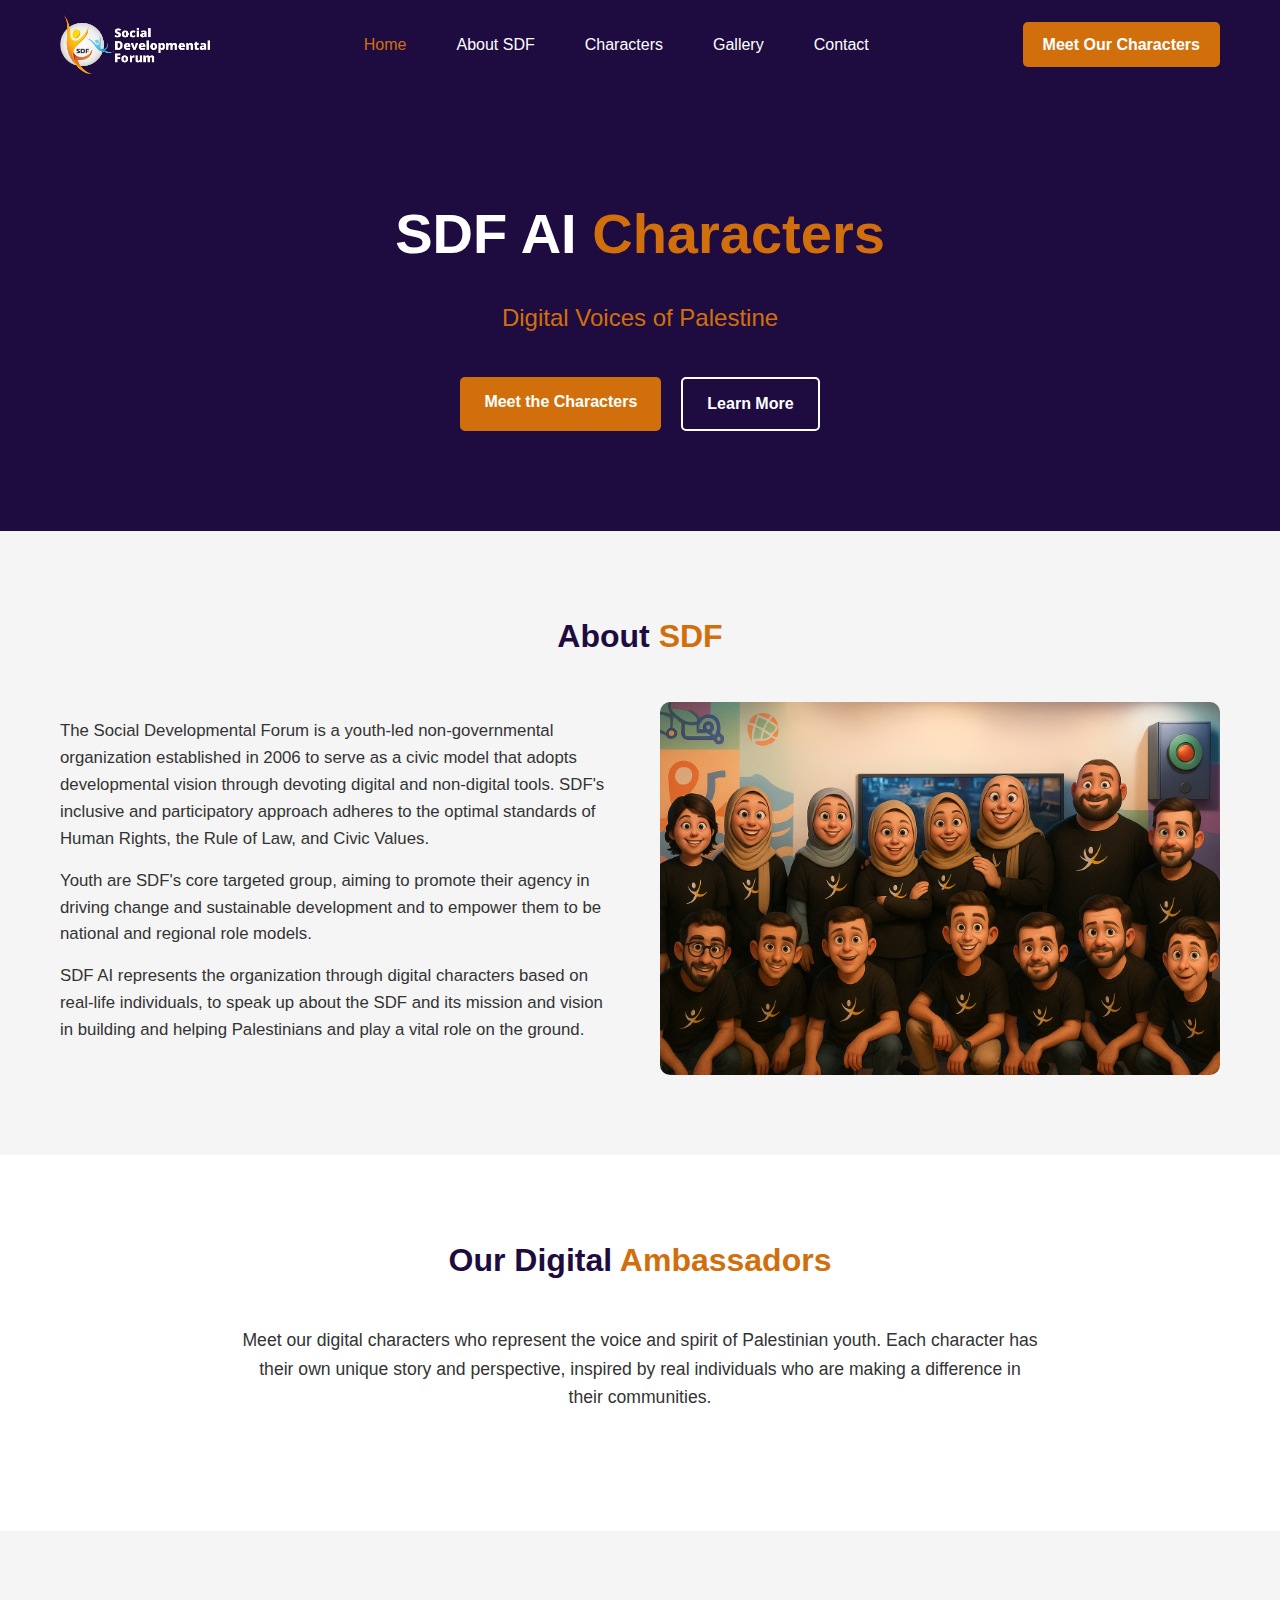
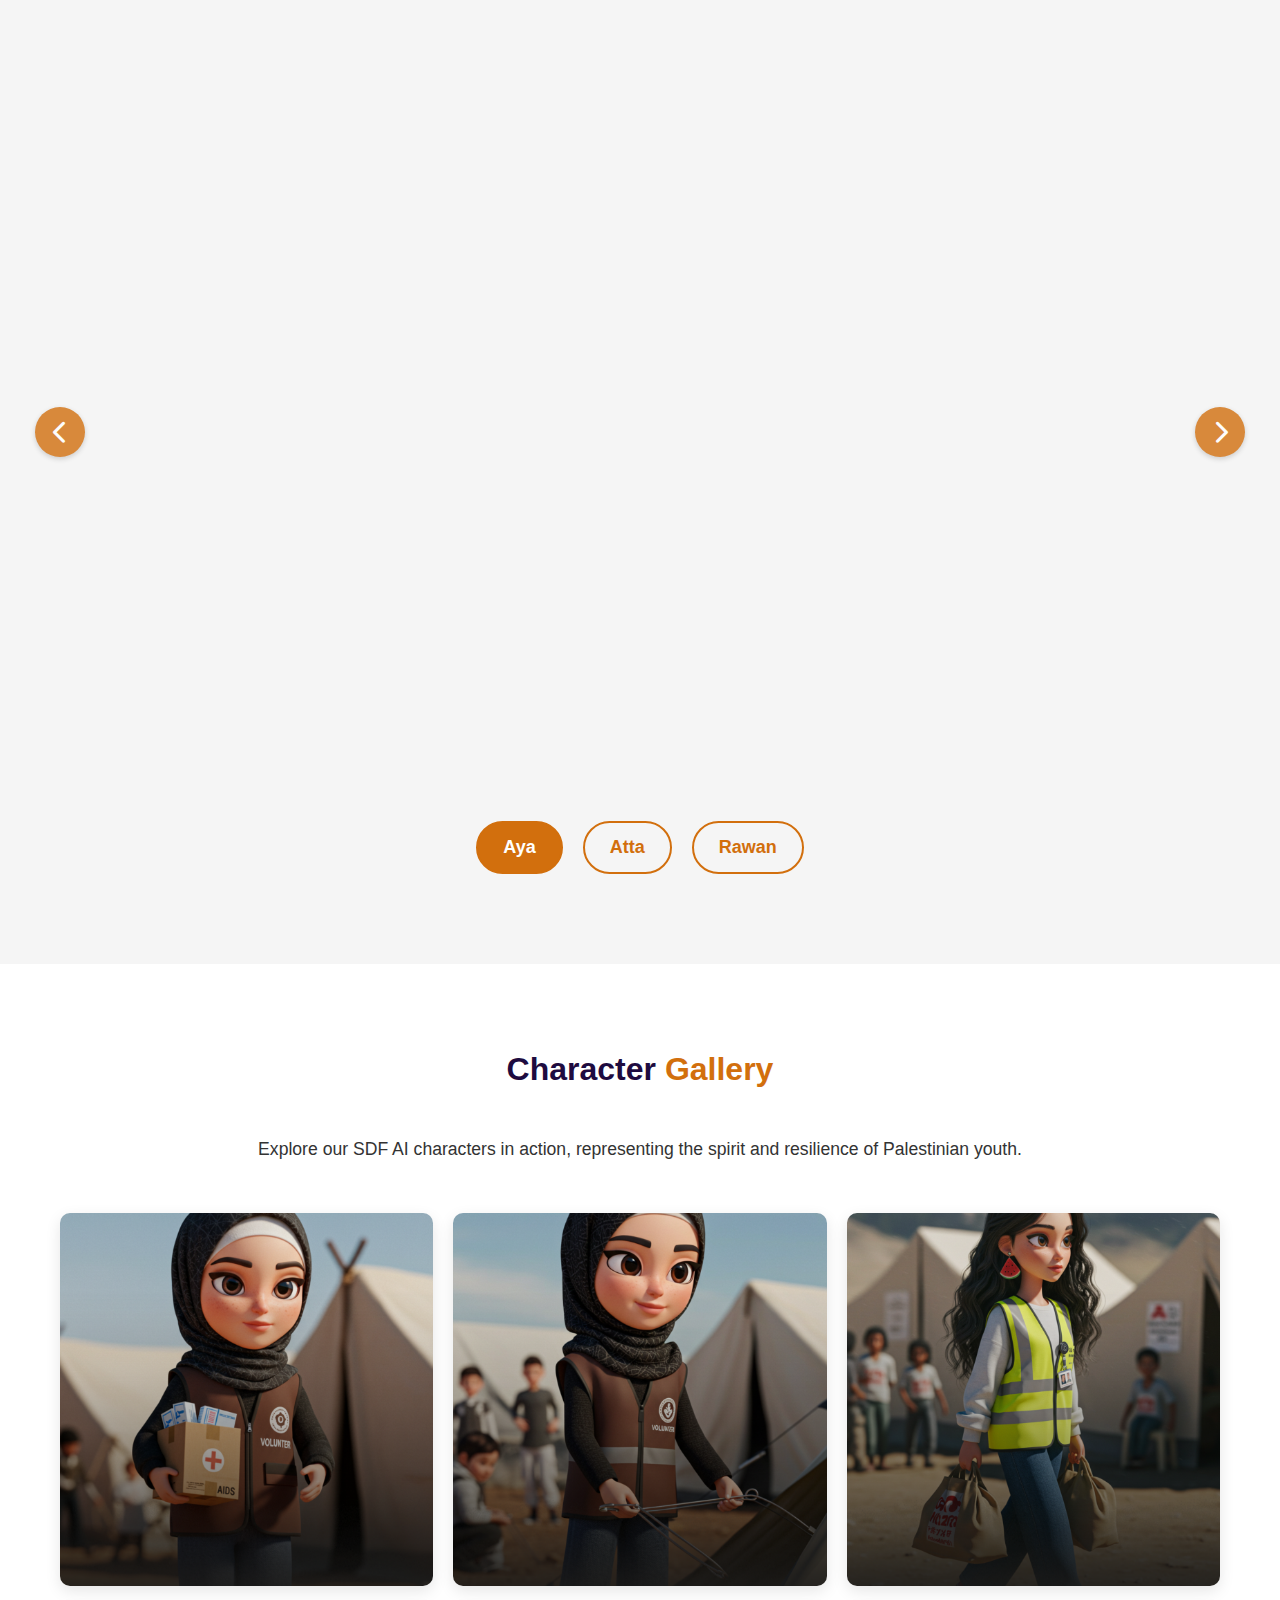
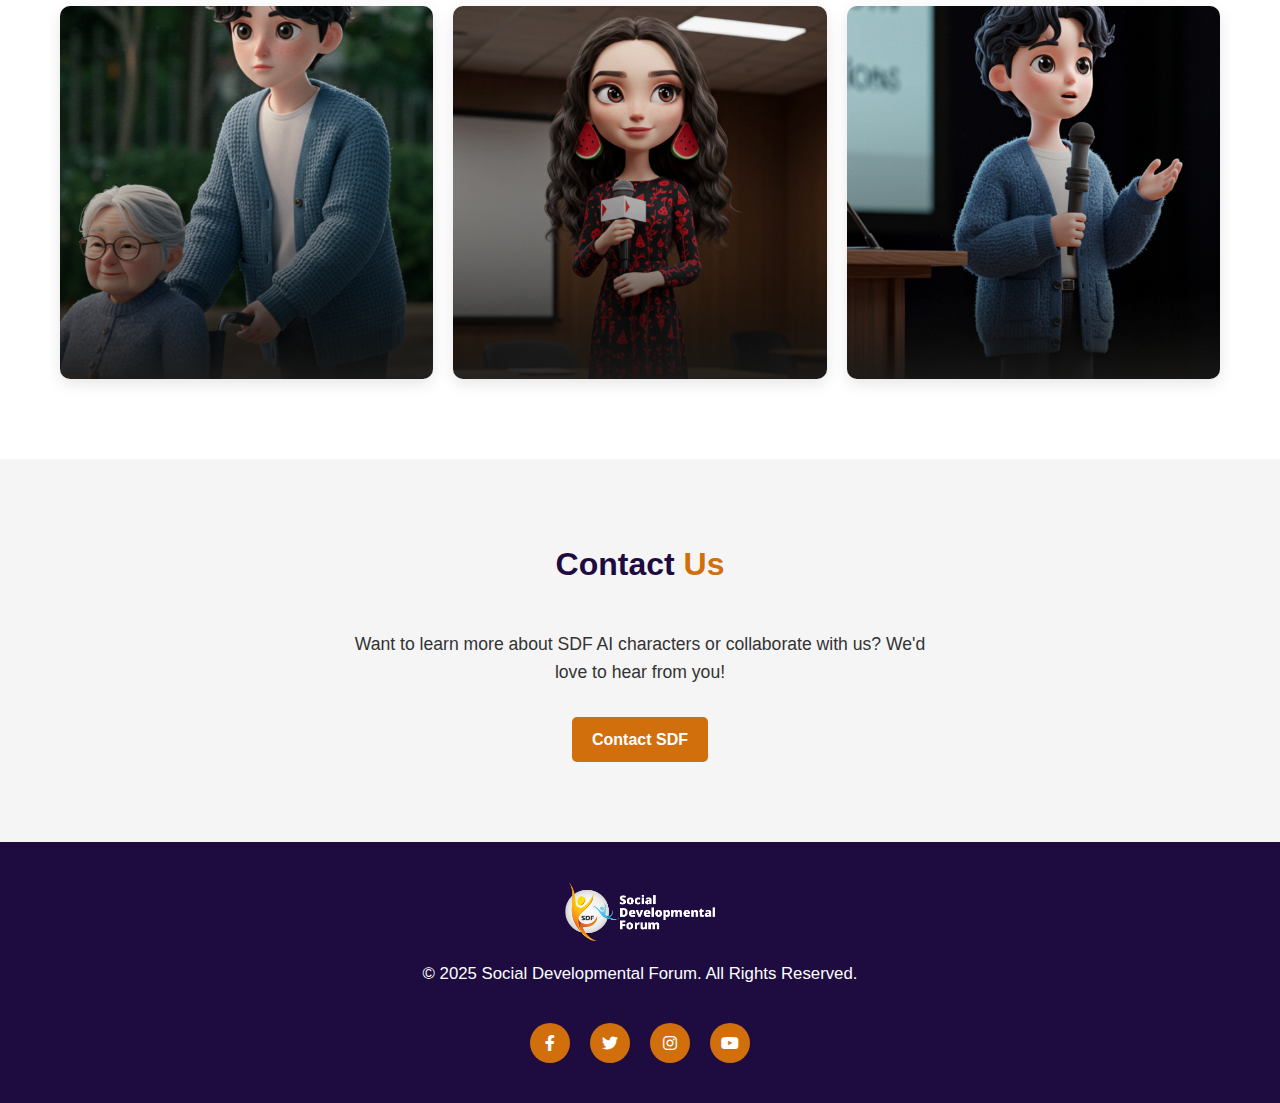
<file: index.html>
<!DOCTYPE html>
<html lang="en">
<head>
    <meta charset="UTF-8">
    <meta name="viewport" content="width=device-width, initial-scale=1.0">
    <title>SDF AI - Meet Our Characters</title>
    <link rel="stylesheet" href="styles.css">
    <link rel="stylesheet" href="slideshow.css">
    <link rel="stylesheet" href="https://cdnjs.cloudflare.com/ajax/libs/font-awesome/6.0.0-beta3/css/all.min.css">
</head>
<body>
    <!-- Header Section -->
    <header>
        <div class="container">
            <div class="header-content">
                <div class="logo-container">
                    <img src="assets/SDFEN.png" alt="SDF Logo" class="logo">
                </div>
                <nav class="main-nav">
                    <ul>
                        <li><a href="#" class="active">Home</a></li>
                        <li><a href="#about">About SDF</a></li>
                        <li><a href="#characters">Characters</a></li>
                        <li><a href="#gallery">Gallery</a></li>
                        <li><a href="#contact">Contact</a></li>
                    </ul>
                </nav>
                <div class="cta-button">
                    <a href="#characters">Meet Our Characters</a>
                </div>
            </div>
        </div>
    </header>

    <!-- Hero Section -->
    <section id="hero">
        <div class="container">
            <div class="hero-content">
                <h1>SDF AI <span>Characters</span></h1>
                <p>Digital Voices of Palestine</p>
                <div class="hero-buttons">
                    <a href="#characters" class="btn primary-btn">Meet the Characters</a>
                    <a href="#about" class="btn secondary-btn">Learn More</a>
                </div>
            </div>
        </div>
    </section>

    <!-- About SDF Section -->
    <section id="about">
        <div class="container">
            <div class="section-header">
                <h2>About <span>SDF</span></h2>
            </div>
            <div class="about-content">
                <div class="about-text">
                    <p>The Social Developmental Forum is a youth-led non-governmental organization established in 2006 to serve as a civic model that adopts developmental vision through devoting digital and non-digital tools. SDF's inclusive and participatory approach adheres to the optimal standards of Human Rights, the Rule of Law, and Civic Values.</p>
                    <p>Youth are SDF's core targeted group, aiming to promote their agency in driving change and sustainable development and to empower them to be national and regional role models.</p>
                    <p>SDF AI represents the organization through digital characters based on real-life individuals, to speak up about the SDF and its mission and vision in building and helping Palestinians and play a vital role on the ground.</p>
                </div>
                <div class="about-image">
                    <img src="assets/Untitled design (14).png" alt="SDF Team">
                </div>
            </div>
        </div>
    </section>

    <!-- Character Introduction Section -->
    <section id="intro">
        <div class="container">
            <div class="section-header">
                <h2>Our Digital <span>Ambassadors</span></h2>
            </div>
            <div class="intro-content">
                <p>Meet our digital characters who represent the voice and spirit of Palestinian youth. Each character has their own unique story and perspective, inspired by real individuals who are making a difference in their communities.</p>
            </div>
        </div>
    </section>

    <!-- Character Showcase Section -->
    <section id="characters">
        <div class="container">
            <div class="character-slideshow-wrapper">
                <!-- Navigation Arrows -->
                <button class="slideshow-arrow prev-arrow" aria-label="Previous character">
                    <i class="fas fa-chevron-left"></i>
                </button>
                <button class="slideshow-arrow next-arrow" aria-label="Next character">
                    <i class="fas fa-chevron-right"></i>
                </button>
                
                <div class="character-slideshow-container">
                    <!-- Aya Character -->
                    <div id="aya" class="character-slide active">
                        <div class="character-card">
                            <div class="character-profile">
                                <div class="profile-image">
                                    <img src="assets/17.png" alt="Aya">
                                </div>
                                <div class="profile-info">
                                    <h3>Aya <span class="aka">- The Educator</span></h3>
                                    <div class="character-bio">
                                        <p>Born and raised in Rafah, 24-year-old Aya is a passionate advocate for education and technology in Palestine. With her background in Management Information Systems, she bridges the gap between traditional values and modern innovation.</p>
                                        <p>Known affectionately as "Watermelon" among her friends for her sweet nature and strong core, Aya works tirelessly to create digital literacy programs for youth in her community. Her dream is to see Palestinian youth leading technological innovation in the region.</p>
                                        <p>"Education is our strongest weapon against oppression. When we empower our youth with knowledge and digital skills, we're building the foundation for a self-sufficient future."</p>
                                    </div>
                                    <div class="character-quote">
                                        <blockquote>
                                            "The future belongs to those who can both honor their heritage and embrace innovation. This is how we will build a sustainable Palestine."
                                        </blockquote>
                                    </div>
                                    <div class="character-voice">
                                        <h4>Listen to Aya's Message</h4>
                                        <audio controls>
                                            <source src="assets/aya_voice.mp3" type="audio/mpeg">
                                            Your browser does not support the audio element.
                                        </audio>
                                    </div>
                                </div>
                            </div>
                        </div>
                    </div>

                    <!-- Atta Character -->
                    <div id="atta" class="character-slide">
                        <div class="character-card">
                            <div class="character-profile">
                                <div class="profile-image">
                                    <img src="assets/16.png" alt="Atta">
                                </div>
                                <div class="profile-info">
                                    <h3>Atta <span class="aka">- The Coordinator</span></h3>
                                    <div class="character-bio">
                                        <p>Atta, 24, hails from Jabalya and has dedicated his life to telling Palestinian stories through journalism. With his education in Press and Media, he believes in the power of narrative to change perceptions and build bridges.</p>
                                        <p>His friends call him "Nickel" for his resilience and ability to shine even in the darkest circumstances. Atta documents daily life, challenges, and triumphs in Palestine, ensuring that authentic voices are heard globally.</p>
                                        <p>"Our stories have been told by others for too long. It's time we reclaim our narrative and share the rich tapestry of Palestinian life through our own lens."</p>
                                    </div>
                                    <div class="character-quote">
                                        <blockquote>
                                            "In a world of noise, authentic storytelling cuts through. I believe that honest journalism can transform how the world sees Palestine."
                                        </blockquote>
                                    </div>
                                    <div class="character-voice">
                                        <h4>Listen to Atta's Message</h4>
                                        <audio controls>
                                            <source src="assets/atta_voice.mp3" type="audio/mpeg">
                                            Your browser does not support the audio element.
                                        </audio>
                                    </div>
                                </div>
                            </div>
                        </div>
                    </div>

                    <!-- Rawan Character -->
                    <div id="rawan" class="character-slide">
                        <div class="character-card">
                            <div class="character-profile">
                                <div class="profile-image">
                                    <img src="assets/15.png" alt="Rawan">
                                </div>
                                <div class="profile-info">
                                    <h3>Rawan <span class="aka">- The Entrepreneur</span></h3>
                                    <div class="character-bio">
                                        <p>Rawan is a 24-year-old entrepreneur from Gaza City with a business degree and a vision for economic empowerment. She represents the resilient spirit of Palestinian women who are creating opportunities despite challenging circumstances.</p>
                                        <p>Known as "Palestinian Keffiyeh" for embodying traditional values while weaving new patterns of opportunity, Rawan mentors young women in business skills and sustainable development practices.</p>
                                        <p>"Economic independence is a crucial form of resistance. When we build our own businesses and support local production, we strengthen our community from within."</p>
                                    </div>
                                    <div class="character-quote">
                                        <blockquote>
                                            "We don't need charity; we need opportunity. Palestinian youth have the talent and drive to build thriving businesses that can transform our economy."
                                        </blockquote>
                                    </div>
                                    <div class="character-voice">
                                        <h4>Listen to Rawan's Message</h4>
                                        <audio controls>
                                            <source src="assets/rawan_voice.mp3" type="audio/mpeg">
                                            Your browser does not support the audio element.
                                        </audio>
                                    </div>
                                </div>
                            </div>
                        </div>
                    </div>
                </div>
                
                <!-- Character Indicators Only -->
                <div class="character-slideshow-controls">
                    <div class="character-indicators">
                        <span class="character-indicator active" data-character="aya">Aya</span>
                        <span class="character-indicator" data-character="atta">Atta</span>
                        <span class="character-indicator" data-character="rawan">Rawan</span>
                    </div>
                </div>
            </div>
        </div>
    </section>

    <!-- Gallery Section -->
    <section id="gallery">
        <div class="container">
            <div class="section-header">
                <h2>Character <span>Gallery</span></h2>
            </div>
            <div class="gallery-content">
                <p class="gallery-intro">Explore our SDF AI characters in action, representing the spirit and resilience of Palestinian youth.</p>
                
                <div class="gallery-grid">
                    <div class="gallery-item">
                        <img src="assets/10.png" alt="SDF Character - Aya with aid box">
                        <div class="gallery-overlay">
                            <div class="gallery-caption">Rawan delivering humanitarian aid</div>
                        </div>
                    </div>
                    
                    <div class="gallery-item">
                        <img src="assets/9.png" alt="SDF Character - Aya setting up tent">
                        <div class="gallery-overlay">
                            <div class="gallery-caption">Rawan helping with shelter setup</div>
                        </div>
                    </div>
                    
                    <div class="gallery-item">
                        <img src="assets/8.png" alt="SDF Character - Rawan with supplies">
                        <div class="gallery-overlay">
                            <div class="gallery-caption">Aya distributing supplies</div>
                        </div>
                    </div>
                    
                    <div class="gallery-item">
                        <img src="assets/7.png" alt="SDF Character - Atta planting tree">
                        <div class="gallery-overlay">
                            <div class="gallery-caption">Atta caring for the elderly</div>
                        </div>
                    </div>
                    
                    <div class="gallery-item">
                        <img src="assets/6.png" alt="SDF Character - Atta with elderly">
                        <div class="gallery-overlay">
                            <div class="gallery-caption">Aya delivering the voice of Palestinians</div>
                        </div>
                    </div>
                    
                    <div class="gallery-item">
                        <img src="assets/5.png" alt="SDF Character - Rawan speaking">
                        <div class="gallery-overlay">
                            <div class="gallery-caption">Atta advocating through journalism</div>
                        </div>
                    </div>
                    
                                        <!-- 
                    <div class="gallery-item">
                        <img src="assets/4.png" alt="SDF Character - Atta speaking">
                        <div class="gallery-overlay">
                            <div class="gallery-caption">Atta speaking at community events</div>
                        </div>
                    </div>Atta Character -->
                </div>
            </div>
        </div>
    </section>

    <!-- Contact Section -->
    <section id="contact">
        <div class="container">
            <div class="section-header">
                <h2>Contact <span>Us</span></h2>
            </div>
            <div class="contact-content">
                <p>Want to learn more about SDF AI characters or collaborate with us? We'd love to hear from you!</p>
                <div class="cta-button">
                    <a href="https://sdf-pal.org/en/contact-us/" target="_blank">Contact SDF</a>
                </div>
            </div>
        </div>
    </section>

    <!-- Footer Section -->
    <footer>
        <div class="container">
            <div class="footer-content">
                <div class="footer-logo">
                    <img src="assets/SDFEN.png" alt="SDF Logo">
                </div>
                <div class="footer-text">
                    <p>&copy; 2025 Social Developmental Forum. All Rights Reserved.</p>
                </div>
                <div class="social-links">
                    <a href="https://www.facebook.com/sdf.pal/" class="social-icon"><i class="fab fa-facebook-f"></i></a>
                    <a href="https://x.com/SdfPal" class="social-icon"><i class="fab fa-twitter"></i></a>
                    <a href="https://www.instagram.com/sdf.pal/" class="social-icon"><i class="fab fa-instagram"></i></a>
                    <a href="https://www.youtube.com/@socialdevelopmentalforum-s652" class="social-icon"><i class="fab fa-youtube"></i></a>
                </div>
            </div>
        </div>
    </footer>

    <script src="script.js"></script>
    <script src="slideshow.js"></script>
</body>
</html>
</file>
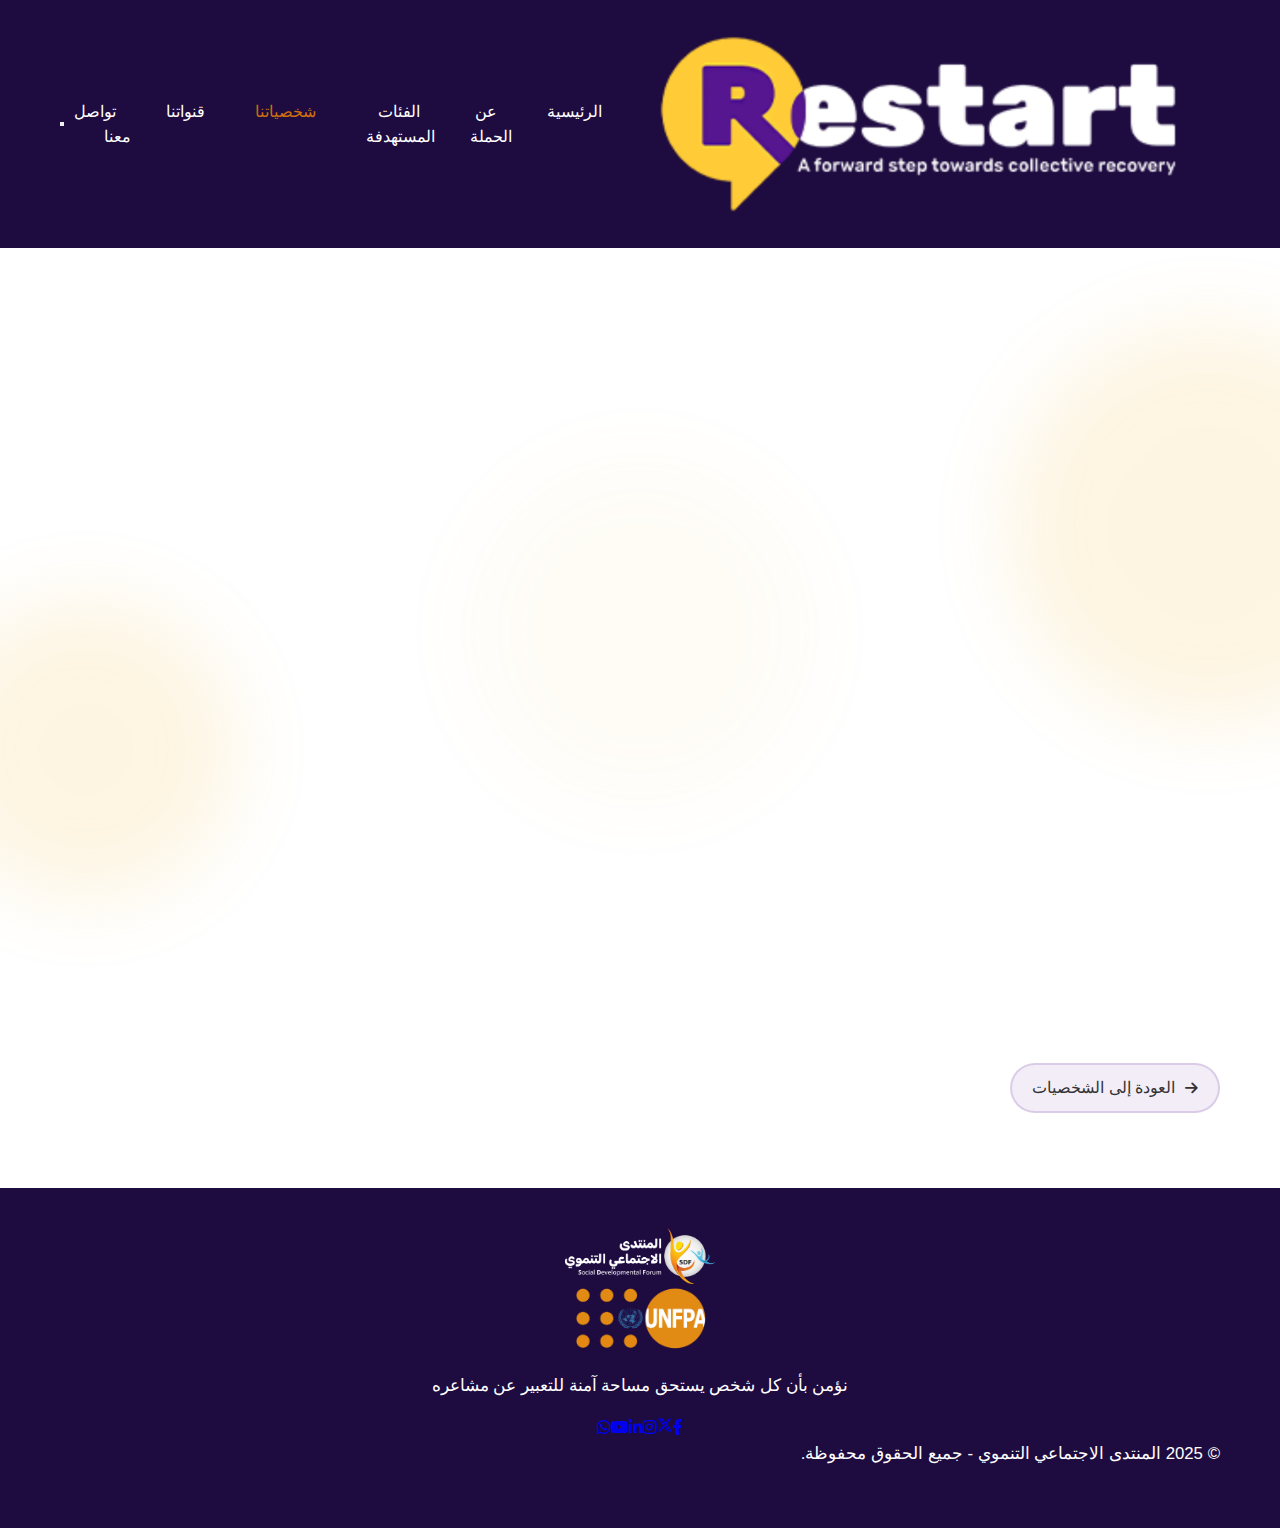
<file: character.html>
<!DOCTYPE html>
<html lang="ar" dir="rtl">
<head>
    <meta charset="UTF-8">
    <meta name="viewport" content="width=device-width, initial-scale=1.0">
    <title>شخصيات الحملة - حملة Restart | آية، عطا، روان</title>
    
    <!-- Primary Meta Tags -->
    <meta name="title" content="شخصيات حملة Restart - آية، عطا، روان | الصحة النفسية في غزة">
    <meta name="description" content="تعرف على شخصيات حملة Restart: آية، عطا، وروان. ثلاث شخصيات تمثل أصوات الشباب واليافعين في غزة، تشارككم المشاعر وتقدم الدعم النفسي والاجتماعي.">
    <meta name="keywords" content="شخصيات Restart, آية, عطا, روان, الصحة النفسية, الدعم النفسي, غزة, حملة Restart, شخصيات داعمة">
    <meta name="author" content="المنتدى الاجتماعي التنموي - SDF">
    <meta name="robots" content="index, follow">
    <meta name="language" content="Arabic">
    <link rel="canonical" href="https://test.zagent.ps/character/aya">
    
    <!-- Open Graph / Facebook / WhatsApp -->
    <meta property="og:type" content="website">
    <meta property="og:url" content="https://test.zagent.ps/character/aya">
    <meta property="og:title" content="شخصيات حملة Restart - آية، عطا، روان">
    <meta property="og:description" content="تعرف على شخصيات حملة Restart: آية، عطا، وروان. ثلاث شخصيات تمثل أصوات الشباب واليافعين في غزة، تشارككم المشاعر وتقدم الدعم النفسي والاجتماعي.">
    <meta property="og:image" content="https://test.zagent.ps/assets/hero.webp">
    <meta property="og:image:secure_url" content="https://test.zagent.ps/assets/hero.webp">
    <meta property="og:image:type" content="image/webp">
    <meta property="og:image:width" content="1200">
    <meta property="og:image:height" content="630">
    <meta property="og:image:alt" content="شخصيات حملة Restart - آية، عطا، روان - الصحة النفسية والدعم النفسي الاجتماعي">
    <meta property="og:locale" content="ar_PS">
    <meta property="og:locale:alternate" content="en_US">
    <meta property="og:site_name" content="حملة Restart">
    
    <!-- Additional WhatsApp Optimization -->
    <meta property="og:image:url" content="https://test.zagent.ps/assets/hero.webp">
    
    <!-- X (formerly Twitter) -->
    <meta name="twitter:card" content="summary_large_image">
    <meta name="twitter:url" content="https://test.zagent.ps/character/aya">
    <meta name="twitter:title" content="شخصيات حملة Restart - آية، عطا، روان">
    <meta name="twitter:description" content="تعرف على شخصيات حملة Restart: ثلاث شخصيات تمثل أصوات الشباب واليافعين في غزة.">
    <meta name="twitter:image" content="https://test.zagent.ps/assets/hero.webp">
    
    <!-- Favicon -->
    <link rel="icon" type="image/webp" href="/assets/favicon.webp">
    <link rel="apple-touch-icon" href="/assets/favicon.webp">
    <link rel="preconnect" href="https://fonts.googleapis.com">
    <link rel="preconnect" href="https://fonts.gstatic.com" crossorigin>
    <link href="https://fonts.googleapis.com/css2?family=Rubik:wght@300;400;500;700&display=swap" rel="stylesheet">
    <link rel="stylesheet" href="/styles.css">
    <link rel="stylesheet" href="/character-detail.css">
    <link rel="stylesheet" href="https://cdnjs.cloudflare.com/ajax/libs/font-awesome/6.0.0-beta3/css/all.min.css">
    
    <!-- Structured Data (JSON-LD) -->
    <script type="application/ld+json">
    {
      "@context": "https://schema.org",
      "@type": "WebPage",
      "name": "شخصيات حملة Restart",
      "description": "تعرف على شخصيات حملة Restart: آية، عطا، وروان. ثلاث شخصيات تمثل أصوات الشباب واليافعين في غزة",
      "url": "https://test.zagent.ps/character/aya",
      "inLanguage": "ar",
      "isPartOf": {
        "@type": "WebSite",
        "name": "حملة Restart",
        "url": "https://test.zagent.ps"
      },
      "about": {
        "@type": "Campaign",
        "name": "حملة Restart"
      }
    }
    </script>
</head>
<body>
    <!-- Header Section -->
    <header>
        <div class="container">
            <div class="header-content">
                <div class="logo">
                    <a href="/#hero" aria-label="الصفحة الرئيسية - حملة Restart">
                        <img id="headerLogo" src="/assets/mainLogo.webp" alt="شعار حملة Restart - إرجع لنفسك وابدأ من جديد">
                    </a>
                </div>
                <nav class="main-nav" id="mainNav">
                    <ul class="nav-menu">
                        <li><a href="/#hero" class="nav-link">الرئيسية</a></li>
                        <li><a href="/#about" class="nav-link">عن الحملة</a></li>
                        <li><a href="/#audience" class="nav-link">الفئات المستهدفة</a></li>
                        <li><a href="/#characters" class="nav-link active">شخصياتنا</a></li>
                        <li><a href="/#quote" class="nav-link">قنواتنا</a></li>
                        <li><a href="/#quote" class="nav-link cta-link">تواصل معنا</a></li>
                    </ul>
                </nav>
                <button class="mobile-menu-toggle" id="mobileMenuToggle" aria-label="Toggle menu">
                    <span></span>
                    <span></span>
                    <span></span>
                </button>
            </div>
        </div>
    </header>

    <main>
    <!-- Character Hero Section -->
    <section id="characterHero" class="character-hero-section">
        <div class="character-hero-blob character-hero-blob-1"></div>
        <div class="character-hero-blob character-hero-blob-2"></div>
        <div class="character-hero-blob character-hero-blob-3"></div>
        
        <div class="container">
            <!-- Skeleton Loading for Hero -->
            <div id="heroSkeleton" class="skeleton-hero">
                <div class="skeleton-hero-image"></div>
                <div class="skeleton-hero-content">
                    <div class="skeleton-badge"></div>
                    <div class="skeleton-title"></div>
                    <div class="skeleton-title-small"></div>
                    <div class="skeleton-quote"></div>
                    <div class="skeleton-quote"></div>
                </div>
            </div>
            
            <div class="character-hero-content" id="characterHeroContent" style="display: none;">
                <div class="character-hero-image-wrapper">
                    <img id="characterHeroImage" src="" alt="شخصية حملة Restart - دعم الصحة النفسية في غزة" class="character-hero-image">
                </div>
                <div class="character-hero-text">
                    <span id="characterHeroRole" class="character-hero-badge"></span>
                    <h1 class="character-hero-title">
                        <span id="characterHeroName"></span>
                        <span id="characterHeroNameEn" class="character-hero-name-en"></span>
                    </h1>
                    <blockquote id="characterHeroQuote" class="character-hero-quote"></blockquote>
                </div>
            </div>
        </div>
        
        <!-- Scroll Down Indicator -->
        <a href="#characterDetail" class="scroll-down-indicator">
            <span class="arrow"></span>
        </a>
    </section>

    <!-- Character Detail Section -->
    <section id="characterDetail" class="character-detail-section">
        <div class="character-blob character-blob-1"></div>
        <div class="character-blob character-blob-2"></div>
        <div class="character-blob character-blob-3"></div>
        
        <div class="container">
            <!-- Back Button -->
            <div class="back-button-wrapper animate-on-scroll">
                <a href="/#characters" class="back-button">
                    <i class="fas fa-arrow-right"></i>
                    <span>العودة إلى الشخصيات</span>
                </a>
            </div>

            <!-- Skeleton Loading for Quote -->
            <div id="quoteSkeleton" class="skeleton-quote-section">
                <div class="skeleton-quote-icon"></div>
                <div class="skeleton-quote-lines">
                    <div class="skeleton-quote-line"></div>
                    <div class="skeleton-quote-line short"></div>
                </div>
            </div>

            <!-- Character Quote -->
            <div class="character-quote-section animate-on-scroll delay-200" id="characterQuoteSection" style="display: none;">
                <div class="quote-icon-large">
                    <i class="fas fa-quote-right"></i>
                </div>
                <blockquote id="characterQuote" class="character-detail-quote"></blockquote>
            </div>

            <!-- Skeleton Loading for Details -->
            <div id="detailsSkeleton" class="skeleton-details-grid">
                <div class="skeleton-card">
                    <div class="skeleton-card-header"></div>
                    <div class="skeleton-card-content">
                        <div class="skeleton-line"></div>
                        <div class="skeleton-line short"></div>
                        <div class="skeleton-line"></div>
                        <div class="skeleton-tags">
                            <div class="skeleton-tag"></div>
                            <div class="skeleton-tag"></div>
                            <div class="skeleton-tag"></div>
                        </div>
                    </div>
                </div>
                <div class="skeleton-card">
                    <div class="skeleton-card-header"></div>
                    <div class="skeleton-card-content">
                        <div class="skeleton-tags">
                            <div class="skeleton-tag"></div>
                            <div class="skeleton-tag"></div>
                            <div class="skeleton-tag"></div>
                            <div class="skeleton-tag"></div>
                        </div>
                    </div>
                </div>
                <div class="skeleton-card">
                    <div class="skeleton-card-header"></div>
                    <div class="skeleton-card-content">
                        <div class="skeleton-line"></div>
                        <div class="skeleton-line"></div>
                        <div class="skeleton-line short"></div>
                    </div>
                </div>
                <div class="skeleton-card">
                    <div class="skeleton-card-header"></div>
                    <div class="skeleton-card-content">
                        <div class="skeleton-line"></div>
                        <div class="skeleton-line short"></div>
                        <div class="skeleton-line"></div>
                    </div>
                </div>
            </div>

            <!-- Character Details Grid -->
            <div class="character-details-grid" id="characterDetailsGrid" style="display: none;">
                <!-- Basic Info -->
                <div class="detail-card animate-on-scroll delay-300">
                    <div class="detail-card-header">
                        <i class="fas fa-info-circle"></i>
                        <h3>المعلومات الأساسية</h3>
                    </div>
                    <div class="detail-card-content">
                        <div class="detail-item">
                            <strong>الجمهور المستهدف:</strong>
                            <p id="characterAudience"></p>
                        </div>
                        <div class="detail-item">
                            <strong>اللغة:</strong>
                            <p id="characterLanguage"></p>
                        </div>
                        <div class="detail-item">
                            <strong>القيم الأساسية:</strong>
                            <div id="characterValues" class="values-list"></div>
                        </div>
                    </div>
                </div>

                <!-- Style Traits -->
                <div class="detail-card animate-on-scroll delay-400">
                    <div class="detail-card-header">
                        <i class="fas fa-palette"></i>
                        <h3>أسلوب التواصل</h3>
                    </div>
                    <div class="detail-card-content">
                        <div id="characterTraits" class="traits-list"></div>
                    </div>
                </div>

                <!-- Sample Quotes -->
                <div class="detail-card animate-on-scroll delay-500">
                    <div class="detail-card-header">
                        <i class="fas fa-comments"></i>
                        <h3>جُمل نموذجية</h3>
                    </div>
                    <div class="detail-card-content">
                        <div id="sampleQuotes" class="sample-quotes-list"></div>
                    </div>
                </div>

                <!-- What to Avoid -->
                <div class="detail-card animate-on-scroll delay-600">
                    <div class="detail-card-header">
                        <i class="fas fa-ban"></i>
                        <h3>ما تتجنبه</h3>
                    </div>
                    <div class="detail-card-content">
                        <div id="characterAvoids" class="avoids-list"></div>
                    </div>
                </div>

                <!-- Campaign Roles -->
                <div class="detail-card detail-card-full animate-on-scroll delay-700">
                    <div class="detail-card-header">
                        <i class="fas fa-tasks"></i>
                        <h3>دورها في الحملة</h3>
                    </div>
                    <div class="detail-card-content">
                        <div id="campaignRoles" class="campaign-roles-list"></div>
                    </div>
                </div>
            </div>

            <!-- Skeleton Loading for Voice Player -->
            <div id="voiceSkeleton" class="skeleton-voice-player">
                <div class="skeleton-voice-icon"></div>
                <div class="skeleton-voice-content">
                    <div class="skeleton-line"></div>
                    <div class="skeleton-audio"></div>
                </div>
            </div>

            <!-- Voice Player -->
            <div class="voice-player-section animate-on-scroll delay-800" id="voicePlayerSection" style="display: none;">
                <div class="voice-player-card">
                    <div class="voice-player-icon">
                        <i class="fas fa-headphones"></i>
                    </div>
                    <div class="voice-player-content">
                        <h3>استمع لرسالة <span id="characterNameVoice"></span></h3>
                        <audio controls id="characterAudio">
                            <source id="voiceSource" src="" type="audio/mpeg">
                            متصفحك لا يدعم مشغل الصوت.
                        </audio>
                    </div>
                </div>
            </div>

            <!-- Skeleton Loading for Character Navigation -->
            <div id="navSkeleton" class="skeleton-character-nav">
                <div class="skeleton-nav-item">
                    <div class="skeleton-nav-image"></div>
                    <div class="skeleton-nav-text"></div>
                </div>
                <div class="skeleton-nav-item">
                    <div class="skeleton-nav-image"></div>
                    <div class="skeleton-nav-text"></div>
                </div>
            </div>

            <!-- Other Characters Navigation -->
            <div class="other-characters-section animate-on-scroll delay-900" id="otherCharactersSection" style="display: none;">
                <h3>استكشف الشخصيات الأخرى</h3>
                <div id="characterNav" class="character-nav-grid"></div>
            </div>
        </div>
    </section>
    </main>

    <!-- Footer -->
    <footer>
        <div class="footer-blob footer-blob-1"></div>
        <div class="footer-blob footer-blob-2 footer-blob-yellow"></div>
        <div class="footer-blob footer-blob-3"></div>
        <div class="container">
            <div class="footer-content">
                <div class="footer-section footer-brand">
                    <div class="footer-logo">
                        <img src="/assets/sdf-logo-white.webp" alt="شعار المنتدى الاجتماعي التنموي - SDF">
                        <img src="/assets/unfpaLogo.webp" alt="شعار صندوق الأمم المتحدة للسكان - UNFPA">
                    </div>
                    <p class="footer-tagline">نؤمن بأن كل شخص يستحق مساحة آمنة للتعبير عن مشاعره</p>
                </div>
            </div>
            
            <div class="footer-bottom">
                <div class="social-links">
                    <a href="https://www.facebook.com/sdf.pal/" target="_blank" aria-label="فيسبوك">
                        <i class="fab fa-facebook-f"></i>
                    </a>
                    <a href="https://x.com/SdfPal" target="_blank" aria-label="X">
                        <svg viewBox="0 0 24 24" width="16" height="16" fill="currentColor" xmlns="http://www.w3.org/2000/svg">
                            <path d="M18.244 2.25h3.308l-7.227 8.26 8.502 11.24H16.17l-5.214-6.817L4.99 21.75H1.68l7.73-8.835L1.254 2.25H8.08l4.713 6.231zm-1.161 17.52h1.833L7.084 4.126H5.117z"/>
                        </svg>
                    </a>
                    <a href="https://www.instagram.com/sdf.pal/" target="_blank" aria-label="إنستغرام">
                        <i class="fab fa-instagram"></i>
                    </a>
                    <a href="https://www.linkedin.com/company/sdf-pal" target="_blank" aria-label="لينكد إن">
                        <i class="fab fa-linkedin-in"></i>
                    </a>
                    <a href="https://www.youtube.com/@socialdevelopmentalforum-s652" target="_blank" aria-label="يوتيوب">
                        <i class="fab fa-youtube"></i>
                    </a>
                    <a href="https://wa.me/970595000000" target="_blank" aria-label="واتساب">
                        <i class="fab fa-whatsapp"></i>
                    </a>
                </div>
                <div class="footer-text">
                    <p>&copy; 2025 المنتدى الاجتماعي التنموي - جميع الحقوق محفوظة.</p>
                </div>
            </div>
        </div>
    </footer>

    <script src="/character-data.js"></script>
    <script src="/character-detail.js"></script>
</body>
</html>
</file>
<file: styles.css>
/* Global Styles */
:root {
    --indigo: #1e0b40;
    --blue: #187fcc;
    --yellow: #f7bc3e;
    --orange: #d26f0d;
    --white: #ffffff;
    --teal: #1cb7b3;
    --light-gray: #f5f5f5;
    --gray: #333333;
}

* {
    margin: 0;
    padding: 0;
    box-sizing: border-box;
}

body {
    font-family: 'Arial', sans-serif;
    background-color: var(--white);
    color: var(--gray);
    line-height: 1.6;
}

.container {
    max-width: 1200px;
    margin: 0 auto;
    padding: 0 20px;
}

h1, h2, h3, h4 {
    margin-bottom: 20px;
    font-weight: 700;
}

h1 {
    font-size: 2.5rem;
}

h2 {
    font-size: 2rem;
    color: var(--indigo);
    text-align: center;
    margin-bottom: 30px;
}

h2 span {
    color: var(--orange);
}

h3 {
    font-size: 1.8rem;
    color: #d26f0d;
}

h4 {
    font-size: 1.5rem;
    color: var(--orange);
}

p {
    margin-bottom: 15px;
    font-size: 1.05rem;
}

img {
    max-width: 100%;
    height: auto;
    display: block;
}

section {
    padding: 60px 0;
}

.section-header {
    text-align: center;
    margin-bottom: 40px;
}

.btn {
    display: inline-block;
    padding: 12px 24px;
    border-radius: 5px;
    text-decoration: none;
    font-weight: bold;
    transition: all 0.3s ease;
}

.primary-btn {
    background-color: var(--orange);
    color: var(--white);
}

.primary-btn:hover {
    background-color: var(--yellow);
    transform: translateY(-3px);
}

.secondary-btn {
    background-color: transparent;
    color: var(--white);
    border: 2px solid var(--white);
}

.secondary-btn:hover {
    background-color: var(--white);
    color: var(--indigo);
    transform: translateY(-3px);
}

/* Header Styles */
header {
    background-color: var(--indigo);
    padding: 15px 0;
    position: sticky;
    top: 0;
    z-index: 100;
}

.header-content {
    display: flex;
    justify-content: space-between;
    align-items: center;
}

.logo-container {
    flex: 0 0 150px;
    max-width: 150px;
    width: 100%;
}

.logo {
    width: 100%;
    height: auto;
    max-width: 100%;
    object-fit: contain;
}

.main-nav ul {
    display: flex;
    list-style: none;
}

.main-nav ul li {
    margin: 0 10px;
}

.main-nav ul li a {
    color: var(--white);
    text-decoration: none;
    padding: 8px 15px;
    border-radius: 5px;
    transition: all 0.3s ease;
}

.main-nav ul li a:hover,
.main-nav ul li a.active {
    color: #d26f0d;
}

.cta-button a {
    display: inline-block;
    background-color: var(--orange);
    color: var(--white);
    padding: 10px 20px;
    border-radius: 5px;
    text-decoration: none;
    font-weight: bold;
    transition: all 0.3s ease;
}

.cta-button a:hover {
    background-color: var(--yellow);
    transform: translateY(-3px);
}

/* Hero Section */
#hero {
    background-color: var(--indigo);
    color: var(--white);
    padding: 100px 0;
    text-align: center;
    /* background-image: url('assets/SDFEN.png'); */
    background-size: 300px;
    background-position: right bottom;
    background-repeat: no-repeat;
    background-blend-mode: soft-light;
}

.hero-content h1 {
    font-size: 3.5rem;
    margin-bottom: 20px;
}

.hero-content h1 span {
    color: var(--orange);
}

.hero-content p {
    font-size: 1.5rem;
    margin-bottom: 40px;
    color: #d26f0d;
}

.hero-buttons {
    display: flex;
    justify-content: center;
    gap: 20px;
}

/* About Section */
#about {
    background-color: var(--light-gray);
    padding: 80px 0;
}

.about-content {
    display: flex;
    align-items: center;
    flex-wrap: wrap;
    gap: 40px;
}

.about-text {
    flex: 1;
    min-width: 300px;
}

.about-image {
    flex: 1;
    min-width: 300px;
    text-align: center;
    display: flex;
    justify-content: center;
    align-items: center;
}

.about-image img {
    max-width: 100%;
    width: 100%;
    height: auto;
    margin: 0 auto;
    border-radius: 10px;
    object-fit: contain;
}

/* Character Introduction Section */
#intro {
    background-color: var(--white);
    padding: 80px 0;
}

.intro-content {
    text-align: center;
}

.intro-content p {
    max-width: 800px;
    margin: 0 auto 40px;
    font-size: 1.1rem;
}

.character-tabs {
    display: flex;
    justify-content: center;
    margin-bottom: 30px;
}

.tab-btn {
    background-color: var(--light-gray);
    color: var(--gray);
    border: none;
    padding: 15px 30px;
    margin: 0 10px;
    font-size: 1.2rem;
    cursor: pointer;
    border-radius: 5px;
    transition: all 0.3s ease;
}

.tab-btn:hover {
    background-color: var(--blue);
    color: var(--white);
}

.tab-btn.active {
    background-color: var(--orange);
    color: var(--white);
    font-weight: bold;
}

/* Character Showcase Section */
#characters {
    background-color: var(--light-gray);
    padding: 60px 0;
}

.character-content {
    display: none;
    animation: fadeIn 0.5s ease-in-out;
}

.character-content.active {
    display: block;
}

.character-card {
    background-color: var(--white);
    border-radius: 10px;
    padding: 30px;
    box-shadow: 0 5px 15px rgba(0, 0, 0, 0.1);
}

.character-profile {
    display: flex;
    flex-wrap: wrap;
    gap: 30px;
}

.profile-image {
    flex: 0 0 300px;
}

.profile-image img {
    border-radius: 10px;
    box-shadow: 0 5px 15px rgba(0, 0, 0, 0.1);
}

.profile-info {
    flex: 1;
    min-width: 300px;
}

.character-bio {
    margin-bottom: 20px;
}

.character-quote {
    margin-bottom: 20px;
    padding: 20px;
    background-color: rgba(24, 127, 204, 0.1);
    border-left: 4px solid var(--blue);
    border-radius: 0 5px 5px 0;
}

blockquote {
    font-style: italic;
    font-size: 1.1rem;
    color: var(--indigo);
}

.character-voice {
    margin-top: 20px;
}

audio {
    width: 100%;
    margin-top: 10px;
}

/* Gallery Section */
#gallery {
    background-color: var(--white);
    padding: 80px 0;
}

.gallery-content {
    display: flex;
    flex-direction: column;
    gap: 30px;
}

.gallery-intro {
    text-align: center;
    max-width: 800px;
    margin: 0 auto 20px;
    font-size: 1.1rem;
}

.gallery-grid {
    display: grid;
    grid-template-columns: repeat(auto-fill, minmax(300px, 1fr));
    gap: 20px;
}

.gallery-item {
    position: relative;
    border-radius: 10px;
    overflow: hidden;
    box-shadow: 0 5px 15px rgba(0, 0, 0, 0.1);
    transition: all 0.3s ease;
    height: 373px;
}

.gallery-item img {
    width: 100%;
    height: 100%;
    object-fit: cover;
    transition: transform 0.5s ease;
}

.gallery-overlay {
    position: absolute;
    bottom: 0;
    left: 0;
    right: 0;
    background-color: rgba(30, 11, 64, 0.8);
    overflow: hidden;
    width: 100%;
    height: 0;
    transition: .5s ease;
    display: flex;
    align-items: center;
    justify-content: center;
}

.gallery-item:hover .gallery-overlay {
    height: 25%;
}

.gallery-item:hover img {
    transform: scale(1.05);
}

.gallery-caption {
    color: var(--white);
    font-size: 1rem;
    text-align: center;
    padding: 0 15px;
}

/* Contact Section */
#contact {
    background-color: var(--light-gray);
    padding: 80px 0;
    text-align: center;
}

.contact-content {
    max-width: 600px;
    margin: 0 auto;
}

.contact-content p {
    margin-bottom: 30px;
    font-size: 1.1rem;
}

/* Footer Section */
footer {
    background-color: var(--indigo);
    color: var(--white);
    padding: 40px 0;
}

.footer-content {
    display: flex;
    flex-direction: column;
    align-items: center;
    text-align: center;
}

.footer-logo {
    margin-bottom: 20px;
}

.footer-logo img {
    max-width: 150px;
    margin: 0 auto;
}

.footer-text {
    margin-bottom: 20px;
}

.social-links {
    display: flex;
    justify-content: center;
}

.social-icon {
    display: inline-flex;
    justify-content: center;
    align-items: center;
    width: 40px;
    height: 40px;
    background-color: #d26f0d;
    color: var(--white);
    border-radius: 50%;
    margin: 0 10px;
    text-decoration: none;
    transition: all 0.3s ease;
}

.social-icon:hover {
    background-color: #187fcc;
    transform: translateY(-3px);
}

/* Animations */
@keyframes fadeIn {
    from {
        opacity: 0;
    }
    to {
        opacity: 1;
    }
}

/* Responsive Design */
@media screen and (max-width: 992px) {
    .header-content {
        flex-direction: row;
        flex-wrap: wrap;
        justify-content: space-between;
        gap: 15px;
        .about-image img {
            max-width: 90%;
        }
    }
    
    .logo-container {
        flex: 0 0 120px;
        max-width: 120px;
    }
    
    .main-nav ul {
        flex-wrap: wrap;
        justify-content: center;
    }
    
    .hero-content h1 {
        font-size: 2.8rem;
    }
    
    .story-card, .story-card.reverse {
        flex-direction: column;
    }
    
    .story-image {
        flex: 0 0 100%;
        margin-bottom: 20px;
    }
}

@media screen and (max-width: 768px) {
    h1 {
        font-size: 2rem;
    }
    
    h2 {
        font-size: 1.8rem;
    }
    
    h3 {
        font-size: 1.5rem;
    }
    
    h4 {
        font-size: 1.3rem;
    }
    
    .tab-btn {
        padding: 10px 20px;
        font-size: 1rem;
        margin: 0 5px;
    }
    
    .hero-buttons {
        flex-direction: column;
        gap: 10px;
    }
    
    .profile-image, .profile-info {
        flex: 0 0 100%;
    }
    
    .profile-image {
        margin-bottom: 20px;
    }
    
    .character-profile {
        flex-direction: column;
    }
    
    /* Hide navigation and CTA button on medium screens */
    .main-nav, .cta-button {
        display: none;
    }
    
    .header-content {
        justify-content: center;
    }
    
    .logo-container {
        flex: 0 0 100px;
        max-width: 100px;
    }
    .about-content {
        flex-direction: column;
    }
    
    .about-image {
        width: 100%;
        margin-top: 20px;
    }
    
    .about-image img {
        max-width: 100%;
        width: auto;
        max-height: 400px;
    }
}

@media screen and (max-width: 480px) {
    section {
        padding: 40px 0;
        .about-image img {
            max-height: 300px;
        }
    }
    
    .character-tabs {
        flex-direction: column;
        gap: 10px;
    }
    
    .tab-btn {
        margin: 5px 0;
    }
    
    /* Ensure navigation and CTA button are hidden on small screens */
    .main-nav, .cta-button {
        display: none;
    }
    
    .header-content {
        justify-content: center;
    }
    
    .logo-container {
        flex: 0 0 80px;
        max-width: 80px;
    }
}

h3 .aka {
    font-size: 0.8em;
    color: #d26f0d;
    font-weight: normal;
    font-style: italic;
}
</file>
<file: slideshow.css>
/* Character Slideshow Controls */
.character-slideshow-controls {
    display: flex;
    justify-content: center;
    align-items: center;
    margin: 30px 0;
    gap: 15px;
}

.character-indicators {
    display: flex;
    gap: 20px;
}

.character-indicator {
    background-color: transparent;
    border: 2px solid #d26f0d;
    color: #d26f0d;
    padding: 10px 25px;
    font-size: 18px;
    font-weight: 600;
    border-radius: 30px;
    cursor: pointer;
    transition: all 0.3s ease;
}

.character-indicator:hover {
    background-color: #d26f0d;
    color: white;
}

.character-indicator.active {
    background-color: #d26f0d;
    color: white;
}

/* Character Slideshow Wrapper */
.character-slideshow-wrapper {
    position: relative;
    width: 100%;
    max-width: 100%;
    overflow: visible;
    padding: 0 60px;
    box-sizing: border-box;
}

/* Character Slideshow */
.character-slideshow-container {
    position: relative;
    overflow: hidden;
    min-height: 800px;
    max-width: 100%;
    margin: 0 auto;
    box-sizing: border-box;
}

/* Navigation Arrows */
.slideshow-arrow {
    position: absolute;
    top: 50%;
    transform: translateY(-50%);
    background-color: #d26f0d;
    color: white;
    width: 50px;
    height: 50px;
    border-radius: 50%;
    border: none;
    cursor: pointer;
    z-index: 10;
    display: flex;
    align-items: center;
    justify-content: center;
    transition: all 0.3s ease;
    opacity: 0.8;
    box-shadow: 0 2px 5px rgba(0, 0, 0, 0.2);
}

.slideshow-arrow:hover {
    opacity: 1;
    background-color: #b35d0b; /* Darker shade of the orange for hover */
    transform: translateY(-50%) scale(1.1);
}

.prev-arrow {
    left: -25px;
}

.next-arrow {
    right: -25px;
}

.slideshow-arrow i {
    font-size: 24px;
}

/* Character Slides */
.character-slide {
    position: absolute;
    width: 100%;
    opacity: 0;
    visibility: hidden;
    transition: transform 0.5s ease, opacity 0.5s ease, visibility 0.5s ease;
    transform: translateX(100%);
    box-sizing: border-box;
    overflow: hidden;
}

.character-slide.active {
    opacity: 1;
    visibility: visible;
    position: relative;
    transform: translateX(0);
    z-index: 1;
}

.character-slide.prev {
    transform: translateX(-100%);
    z-index: 0;
}

/* Standardize character card sizes */
.character-card {
    background-color: var(--white);
    border-radius: 10px;
    box-shadow: 0 5px 15px rgba(0, 0, 0, 0.1);
    padding: 30px;
    margin-bottom: 30px;
    height: 750px;
    overflow: hidden;
    max-width: 100%;
    box-sizing: border-box;
}

.character-profile {
    display: flex;
    gap: 30px;
    align-items: flex-start;
    height: 100%;
    max-width: 100%;
    box-sizing: border-box;
}

.profile-image {
    flex: 0 0 300px;
    height: 650px;
    overflow: hidden;
    border-radius: 10px;
    box-shadow: 0 5px 15px rgba(0, 0, 0, 0.1);
}

.profile-image img {
    width: 100%;
    height: 100%;
    object-fit: cover;
    object-position: center;
}

.profile-info {
    flex: 1;
    min-width: 300px;
    height: 650px;
    display: flex;
    flex-direction: column;
    justify-content: space-between;
    padding-right: 20px;
}

.character-bio {
    margin-bottom: 0px;
}

.character-bio p {
    margin-bottom: 15px;
    line-height: 1.6;
}

.character-quote {
    margin: 20px 0;
}

.character-quote blockquote {
    font-style: italic;
    padding: 15px;
    background-color: rgba(0, 0, 0, 0.03);
    border-radius: 5px;
    margin: 0;
    line-height: 1.5;
}

.character-voice {
    margin-top: auto;
}

.character-voice h4 {
    margin-bottom: 10px;
}

/* Responsive adjustments */
@media screen and (max-width: 1200px) {
    .character-slideshow-wrapper {
        padding: 0 50px;
    }
    
    .character-card {
        height: 700px;
    }
    
    .profile-image {
        height: 600px;
    }
    
    .profile-info {
        height: 600px;
    }
}

@media screen and (max-width: 992px) {
    .character-slideshow-wrapper {
        padding: 0 40px;
    }
    
    .character-slideshow-container {
        min-height: 900px;
    }
    
    .character-card {
        height: auto;
        min-height: 850px;
    }
    
    .character-profile {
        flex-direction: column;
        align-items: center;
    }
    
    .profile-image {
        flex: 0 0 auto;
        width: 100%;
        max-width: 300px;
        height: 400px;
    }
    
    .profile-info {
        width: 100%;
        height: auto;
        min-height: 400px;
        padding-right: 0;
    }
    
    .slideshow-arrow {
        width: 45px;
        height: 45px;
    }
    
    .slideshow-arrow i {
        font-size: 22px;
    }
    
    .prev-arrow {
        left: -15px;
    }
    
    .next-arrow {
        right: -15px;
    }
    
    .profile-image {
        height: 400px;
    }
    
    .profile-image img {
        object-position: center top;
    }
    
    .character-indicator {
        padding: 8px 20px;
        font-size: 16px;
    }
}

@media screen and (max-width: 768px) {
    .character-slideshow-wrapper {
        padding: 0 30px;
    }
    
    .character-slideshow-container {
        min-height: 950px;
    }
    
    .character-card {
        padding: 20px;
        min-height: 900px;
    }
    
    .profile-image {
        height: 350px;
    }
    
    .profile-image img {
        object-position: center top;
    }
    
    .slideshow-arrow {
        width: 40px;
        height: 40px;
    }
    
    .slideshow-arrow i {
        font-size: 20px;
    }
    
    .prev-arrow {
        left: -10px;
    }
    
    .next-arrow {
        right: -10px;
    }
    
    .character-indicators {
        gap: 15px;
    }
    
    .character-indicator {
        padding: 6px 15px;
        font-size: 14px;
    }
}

@media screen and (max-width: 576px) {
    .character-slideshow-wrapper {
        padding: 0 20px;
    }
    
    .character-slideshow-container {
        min-height: 1000px;
    }
    
    .character-card {
        padding: 15px;
        min-height: 950px;
    }
    
    .profile-image {
        height: 300px;
    }
    
    .profile-image img {
        object-position: center top;
    }
    
    .slideshow-arrow {
        width: 35px;
        height: 35px;
    }
    
    .slideshow-arrow i {
        font-size: 18px;
    }
    
    .prev-arrow {
        left: -5px;
    }
    
    .next-arrow {
        right: -5px;
    }
    
    .character-indicators {
        gap: 10px;
    }
    
    .character-indicator {
        padding: 5px 12px;
        font-size: 12px;
    }
}

@media screen and (max-width: 480px) {
    .character-slideshow-wrapper {
        padding: 0 15px;
    }
    
    .character-slideshow-container {
        min-height: 1050px;
    }
    
    .character-card {
        min-height: 1000px;
    }
    
    .profile-image {
        height: 250px;
    }
    
    .profile-image img {
        object-position: center top;
    }
    
    .character-bio p {
        font-size: 14px;
        line-height: 1.5;
    }
    
    .character-quote blockquote {
        font-size: 14px;
        padding: 12px;
    }
    
    .character-voice h4 {
        font-size: 16px;
    }
    
    .character-indicator {
        padding: 4px 10px;
        font-size: 11px;
    }
}
</file>
<file: character-detail.css>
/* Character Detail Page Styles */

/* Character Hero Section */
.character-hero-section {
    position: relative;
    min-height: 85vh;
    display: flex;
    align-items: center;
    justify-content: center;
    background: linear-gradient(135deg, var(--purple) 0%, #3a0e66 100%);
    padding: 120px 0 80px;
    overflow: hidden;
}

.character-hero-blob {
    position: absolute;
    border-radius: 50%;
    filter: blur(40px);
    opacity: 0.15;
    animation: float 20s infinite ease-in-out;
    pointer-events: none;
}

.character-hero-blob-1 {
    width: 400px;
    height: 400px;
    background: var(--yellow);
    top: 10%;
    right: -10%;
    animation-duration: 25s;
}

.character-hero-blob-2 {
    width: 300px;
    height: 300px;
    background: var(--yellow);
    bottom: 15%;
    left: -5%;
    animation-duration: 30s;
    animation-delay: -5s;
}

.character-hero-blob-3 {
    width: 350px;
    height: 350px;
    background: rgba(247, 188, 62, 0.3);
    top: 50%;
    left: 50%;
    transform: translate(-50%, -50%);
    animation-duration: 35s;
    animation-delay: -10s;
}

.character-hero-content {
    display: grid;
    grid-template-columns: 400px 1fr;
    gap: 60px;
    align-items: center;
    max-width: 1100px;
    margin: 0 auto;
    position: relative;
    z-index: 2;
}

.character-hero-image-wrapper {
    position: relative;
    display: flex;
    align-items: flex-end;
    justify-content: center;
}

.character-hero-image-wrapper::before {
    content: '';
    position: absolute;
    top: -15px;
    left: -15px;
    width: 100%;
    height: 100%;
    border: 2px solid var(--yellow);
    opacity: 0.5;
    border-radius: 15px;
    z-index: 0;
}

.character-hero-image {
    width: 100%;
    height: auto;
    max-width: 400px;
    object-fit: contain;
    object-position: bottom;
    border-radius: 15px;
    box-shadow: 0 10px 25px rgba(0, 0, 0, 0.08);
    position: relative;
    z-index: 1;
    transition: transform 0.3s ease;
    animation: fadeInUp 1s ease-out;
}

.character-hero-image-wrapper:hover .character-hero-image {
    transform: scale(1.02);
}

.character-hero-text {
    display: flex;
    flex-direction: column;
    gap: 25px;
    color: var(--white);
}

.character-hero-badge {
    display: inline-block;
    padding: 8px 20px;
    background: rgba(247, 188, 62, 0.2);
    border: 2px solid var(--yellow);
    border-radius: 25px;
    color: var(--yellow);
    font-size: 1rem;
    font-weight: 500;
    width: fit-content;
    animation: fadeInDown 0.8s ease-out;
}

.character-hero-title {
    font-size: 4rem;
    line-height: 1.2;
    margin: 0;
    display: flex;
    align-items: center;
    gap: 20px;
    flex-wrap: wrap;
    animation: fadeInUp 1s ease-out 0.2s both;
}

.character-hero-name-en {
    font-size: 2rem;
    font-weight: 400;
    opacity: 0.8;
}

.character-hero-quote {
    font-size: 1.5rem;
    line-height: 1.8;
    font-style: italic;
    color: rgba(255, 255, 255, 0.95);
    margin: 0;
    padding: 30px 0;
    border-right: 4px solid var(--yellow);
    padding-right: 30px;
    animation: fadeInUp 1s ease-out 0.4s both;
}

.character-detail-section {
    padding: 50px 0 50px;
    background-color: var(--white);
    position: relative;
    overflow: hidden;
}

/* Back Button */
.back-button-wrapper {
    margin-bottom: 25px;
}

.back-button {
    display: inline-flex;
    align-items: center;
    gap: 10px;
    color: var(--purple);
    text-decoration: none;
    font-size: 1rem;
    font-weight: 500;
    padding: 10px 20px;
    border-radius: 25px;
    background: rgba(84, 22, 145, 0.08);
    border: 2px solid rgba(84, 22, 145, 0.15);
    transition: all 0.3s ease;
}

.back-button:hover {
    background: rgba(84, 22, 145, 0.15);
    border-color: var(--purple);
    transform: translateX(-5px);
}

.back-button i {
    font-size: 0.9rem;
}

/* Character Detail Card */
.character-detail-card {
    display: grid;
    grid-template-columns: 350px 1fr;
    gap: 50px;
    background: linear-gradient(135deg, rgba(84, 22, 145, 0.03) 0%, rgba(247, 188, 62, 0.03) 100%);
    padding: 50px;
    border-radius: 30px;
    border: 2px solid rgba(84, 22, 145, 0.1);
    margin-bottom: 60px;
    align-items: start;
}

.character-detail-image {
    position: relative;
}

.character-detail-image img {
    width: 100%;
    height: auto;
    border-radius: 20px;
    box-shadow: 0 10px 40px rgba(84, 22, 145, 0.2);
    object-fit: cover;
}

.character-detail-content {
    display: flex;
    flex-direction: column;
    gap: 20px;
}

.character-detail-role {
    display: inline-block;
    padding: 6px 16px;
    background: rgba(247, 188, 62, 0.15);
    border: 1px solid rgba(247, 188, 62, 0.3);
    border-radius: 20px;
    color: var(--purple);
    font-size: 0.9rem;
    font-weight: 500;
    width: fit-content;
    margin-bottom: 10px;
}

.character-detail-content h1 {
    font-size: 3rem;
    color: var(--purple);
    margin: 0;
    display: flex;
    align-items: center;
    gap: 15px;
    flex-wrap: wrap;
}

.character-name-en {
    font-size: 1.5rem;
    color: var(--dark-gray);
    font-weight: 400;
    opacity: 0.7;
}

.character-detail-description {
    font-size: 1.1rem;
    line-height: 1.8;
    color: var(--dark-gray);
    margin: 0;
}

.character-detail-style {
    font-size: 1rem;
    line-height: 1.6;
    color: var(--dark-gray);
    margin: 0;
}

.character-detail-style strong {
    color: var(--purple);
}

/* Quote Section */
.character-quote-section {
    position: relative;
    background: linear-gradient(135deg, var(--purple) 0%, #7a34b5 100%);
    padding: 35px 40px;
    border-radius: 25px;
    margin-bottom: 40px;
    text-align: center;
}

.quote-icon-large {
    font-size: 3rem;
    color: var(--yellow);
    opacity: 0.3;
    margin-bottom: 15px;
    display: flex;
    justify-content: center;
    align-items: center;
}

.quote-icon-large i {
    transform: rotate(180deg);
}

.character-detail-quote {
    font-size: 1.25rem;
    line-height: 1.7;
    color: var(--white);
    font-style: normal;
    margin: 0;
    font-weight: 400;
}

/* Details Grid */
.character-details-grid {
    display: grid;
    grid-template-columns: repeat(2, 1fr);
    gap: 20px;
    margin-bottom: 40px;
}

.detail-card {
    background: var(--white);
    border: 2px solid rgba(84, 22, 145, 0.1);
    border-radius: 18px;
    padding: 25px;
    transition: all 0.3s ease;
}

.detail-card:hover {
    border-color: var(--purple);
    box-shadow: 0 10px 30px rgba(84, 22, 145, 0.1);
    transform: translateY(-5px);
}

.detail-card-full {
    grid-column: 1 / -1;
}

.detail-card-header {
    display: flex;
    align-items: center;
    gap: 10px;
    margin-bottom: 18px;
    padding-bottom: 12px;
    border-bottom: 2px solid rgba(84, 22, 145, 0.1);
}

.detail-card-header i {
    font-size: 1.3rem;
    color: var(--purple);
}

.detail-card-header h3 {
    font-size: 1.15rem;
    color: var(--purple);
    margin: 0;
}

.detail-card-content {
    display: flex;
    flex-direction: column;
    gap: 15px;
}

.detail-item {
    display: flex;
    flex-direction: column;
    gap: 6px;
}

.detail-item strong {
    color: var(--purple);
    font-size: 0.95rem;
}

.detail-item p {
    color: var(--dark-gray);
    margin: 0;
    line-height: 1.5;
    font-size: 0.9rem;
}

/* Values and Traits */
.values-list,
.traits-list {
    display: flex;
    flex-wrap: wrap;
    gap: 10px;
}

.value-tag,
.trait-tag {
    padding: 8px 16px;
    background: rgba(84, 22, 145, 0.08);
    border: 2px solid rgba(84, 22, 145, 0.15);
    border-radius: 20px;
    color: var(--purple);
    font-size: 0.95rem;
    font-weight: 500;
}

/* Sample Quotes */
.sample-quotes-list {
    display: flex;
    flex-direction: column;
    gap: 12px;
}

.sample-quote-item {
    padding: 15px 18px;
    background: rgba(247, 188, 62, 0.08);
    border-radius: 10px;
    color: var(--dark-gray);
    font-size: 0.95rem;
    line-height: 1.6;
    font-style: italic;
}

/* Avoids List */
.avoids-list {
    display: flex;
    flex-direction: column;
    gap: 10px;
}

.avoid-item {
    padding: 12px 18px;
    background: rgba(220, 53, 69, 0.05);
    border-radius: 10px;
    color: var(--dark-gray);
    font-size: 0.9rem;
    line-height: 1.5;
}

/* Campaign Roles */
.campaign-roles-list {
    display: grid;
    grid-template-columns: repeat(auto-fit, minmax(220px, 1fr));
    gap: 12px;
}

.role-item {
    display: flex;
    align-items: center;
    gap: 10px;
    padding: 12px 18px;
    background: rgba(84, 22, 145, 0.05);
    border: 2px solid rgba(84, 22, 145, 0.1);
    border-radius: 10px;
    transition: all 0.3s ease;
}

.role-item.active {
    background: rgba(84, 22, 145, 0.1);
    border-color: var(--purple);
}

.role-item i {
    font-size: 1.2rem;
    color: var(--purple);
}

.role-item.active i {
    color: var(--yellow);
}

.role-item span {
    color: var(--dark-gray);
    font-size: 0.95rem;
}

.role-item.active span {
    color: var(--purple);
    font-weight: 500;
}

/* Voice Player Section */
.voice-player-section {
    margin-bottom: 40px;
}

.voice-player-card {
    display: flex;
    align-items: center;
    gap: 25px;
    background: linear-gradient(135deg, rgba(84, 22, 145, 0.05) 0%, rgba(247, 188, 62, 0.05) 100%);
    padding: 30px 35px;
    border-radius: 20px;
    border: 2px solid rgba(84, 22, 145, 0.1);
}

.voice-player-icon {
    width: 65px;
    height: 65px;
    display: flex;
    align-items: center;
    justify-content: center;
    background: linear-gradient(135deg, var(--purple) 0%, #7a34b5 100%);
    border-radius: 18px;
    color: var(--white);
    font-size: 1.6rem;
    flex-shrink: 0;
}

.voice-player-content {
    flex: 1;
}

.voice-player-content h3 {
    font-size: 1.3rem;
    color: var(--purple);
    margin: 0 0 15px 0;
}

.voice-player-content {
    position: relative;
}

.voice-player-content audio {
    width: 100%;
    max-width: 500px;
    height: 50px;
    border-radius: 12px;
    outline: none;
}

/* Custom audio player styling for character detail page */
.voice-player-content audio::-webkit-media-controls-panel {
    background-color: transparent;
    border-radius: 12px;
}

.voice-player-content audio::-webkit-media-controls-play-button {
    background-color: var(--yellow);
    border-radius: 50%;
    margin-right: 10px;
}

.voice-player-content audio::-webkit-media-controls-current-time-display,
.voice-player-content audio::-webkit-media-controls-time-remaining-display {
    color: var(--purple);
    font-family: 'Rubik', sans-serif;
    font-size: 0.85rem;
}

.voice-player-content audio::-webkit-media-controls-timeline {
    background-color: transparent;
    border-radius: 2px;
    height: 4px;
}

.voice-player-content audio::-webkit-media-controls-timeline::-webkit-media-slider-thumb {
    background-color: var(--purple);
    border-radius: 50%;
    width: 12px;
    height: 12px;
}

.voice-player-content audio::-webkit-media-controls-volume-slider {
    background-color: transparent;
    border-radius: 2px;
}

.voice-player-content audio::-webkit-media-controls-volume-slider::-webkit-media-slider-thumb {
    background-color: var(--purple);
    border-radius: 50%;
}

/* Firefox audio styling for character detail page */
.voice-player-content audio::-moz-media-controls-panel {
    background-color: transparent;
    border-radius: 12px;
}

.voice-player-content audio::-moz-media-controls-play-button {
    background-color: var(--yellow);
    border-radius: 50%;
}

.voice-player-content audio::-moz-media-controls-current-time-display,
.voice-player-content audio::-moz-media-controls-time-remaining-display {
    color: var(--purple);
    font-family: 'Rubik', sans-serif;
}

/* Other Characters Navigation */
.other-characters-section {
    text-align: center;
    padding-top: 30px;
    border-top: 2px solid rgba(84, 22, 145, 0.1);
}

.other-characters-section h3 {
    font-size: 1.5rem;
    color: var(--purple);
    margin-bottom: 25px;
}

.character-nav-grid {
    display: flex;
    justify-content: center;
    gap: 20px;
    flex-wrap: wrap;
}

.character-nav-link {
    display: flex;
    flex-direction: column;
    align-items: center;
    gap: 12px;
    text-decoration: none;
    padding: 20px;
    background: var(--white);
    border: 2px solid rgba(84, 22, 145, 0.1);
    border-radius: 18px;
    transition: all 0.3s ease;
    min-width: 160px;
}

.character-nav-link:hover {
    border-color: var(--purple);
    transform: translateY(-5px);
    box-shadow: 0 10px 30px rgba(84, 22, 145, 0.15);
}

.character-nav-link img {
    width: 100px;
    height: 100px;
    object-fit: cover;
    border-radius: 12px;
}

.character-nav-link span {
    color: var(--purple);
    font-size: 1rem;
    font-weight: 500;
}

/* Responsive Design */
@media (max-width: 968px) {
    .character-hero-section {
        min-height: 70vh;
        padding: 100px 0 60px;
    }

    .character-hero-content {
        grid-template-columns: 1fr;
        gap: 40px;
        text-align: center;
    }

    .character-hero-image-wrapper {
        max-width: 300px;
        margin: 0 auto;
    }

    .character-hero-title {
        font-size: 2.5rem;
        justify-content: center;
    }

    .character-hero-name-en {
        font-size: 1.5rem;
    }

    .character-hero-quote {
        font-size: 1.2rem;
        text-align: center;
        border-right: none;
        border-bottom: 4px solid var(--yellow);
        padding-right: 0;
        padding-bottom: 20px;
    }

    .character-hero-badge {
        margin: 0 auto;
    }
}

@media (max-width: 640px) {
    .character-hero-section {
        min-height: 60vh;
        padding: 80px 0 40px;
    }

    .character-hero-title {
        font-size: 2rem;
    }

    .character-hero-name-en {
        font-size: 1.2rem;
    }

    .character-hero-quote {
        font-size: 1.1rem;
    }
}

@media (max-width: 968px) {
    .character-detail-card {
        grid-template-columns: 1fr;
        gap: 30px;
        padding: 30px;
    }

    .character-detail-image {
        max-width: 300px;
        margin: 0 auto;
    }

    .character-detail-content h1 {
        font-size: 2.2rem;
        justify-content: center;
        text-align: center;
    }

    .character-detail-role {
        margin: 0 auto 10px;
    }

    .character-quote-section {
        padding: 40px 30px;
    }

    .character-detail-quote {
        font-size: 1.2rem;
    }

    .character-details-grid {
        grid-template-columns: 1fr;
    }

    .campaign-roles-list {
        grid-template-columns: 1fr;
    }

    .voice-player-card {
        flex-direction: column;
        text-align: center;
        padding: 30px;
    }

    .character-nav-grid {
        flex-direction: row;
        align-items: stretch;
        justify-content: center;
        flex-wrap: nowrap;
    }

    .character-nav-link {
        flex: 1;
        min-width: 0;
        max-width: none;
    }
}

@media (max-width: 640px) {
    .character-detail-section {
        padding: 80px 0 60px;
    }

    .character-detail-card {
        padding: 25px;
    }

    .character-detail-content h1 {
        font-size: 1.8rem;
    }

    .character-name-en {
        font-size: 1.2rem;
    }

    .character-quote-section {
        padding: 30px 20px;
    }

    .character-detail-quote {
        font-size: 1.1rem;
    }

    .detail-card {
        padding: 20px;
    }

    .detail-card-header h3 {
        font-size: 1.1rem;
    }

    .character-nav-grid {
        flex-direction: row;
        gap: 12px;
        flex-wrap: nowrap;
    }

    .character-nav-link {
        flex: 1;
        min-width: 0;
        padding: 15px;
    }

    .character-nav-link img {
        width: 80px;
        height: 80px;
    }

    .character-nav-link span {
        font-size: 0.9rem;
    }
}
</file>
